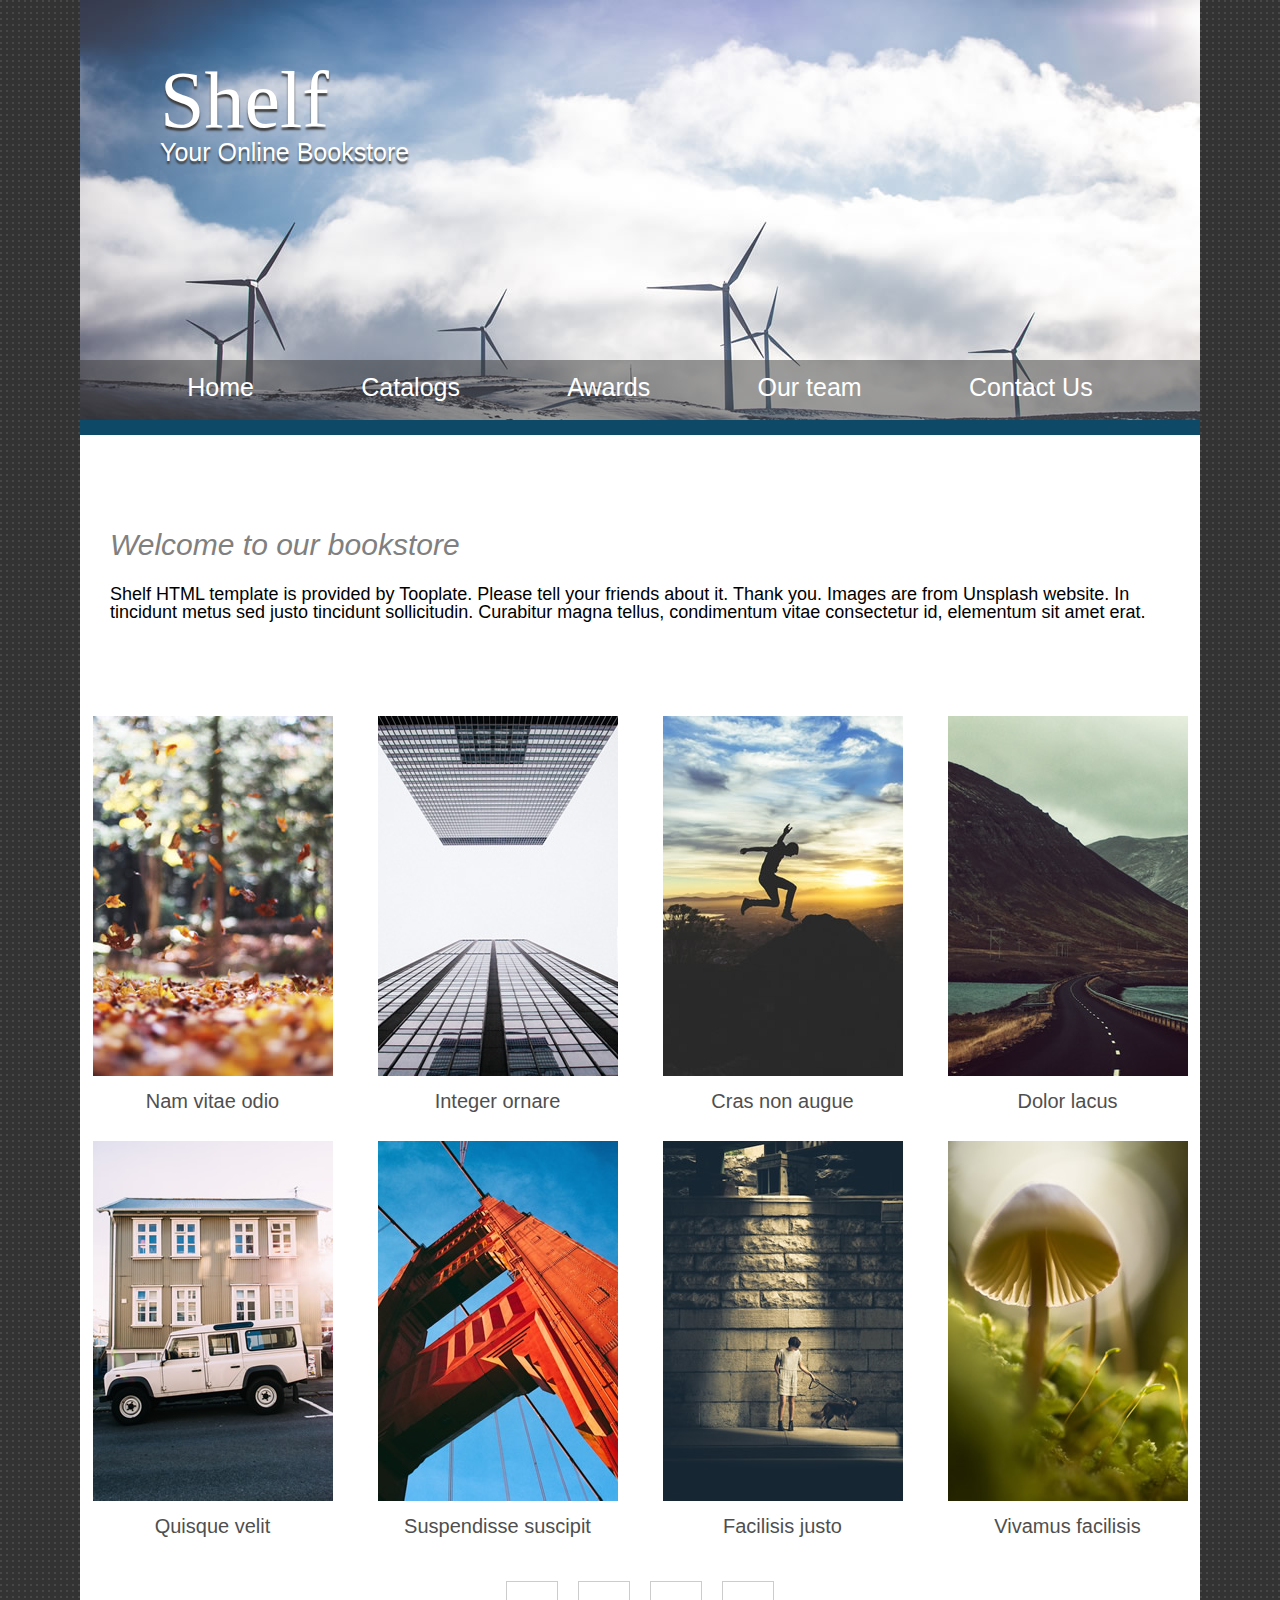
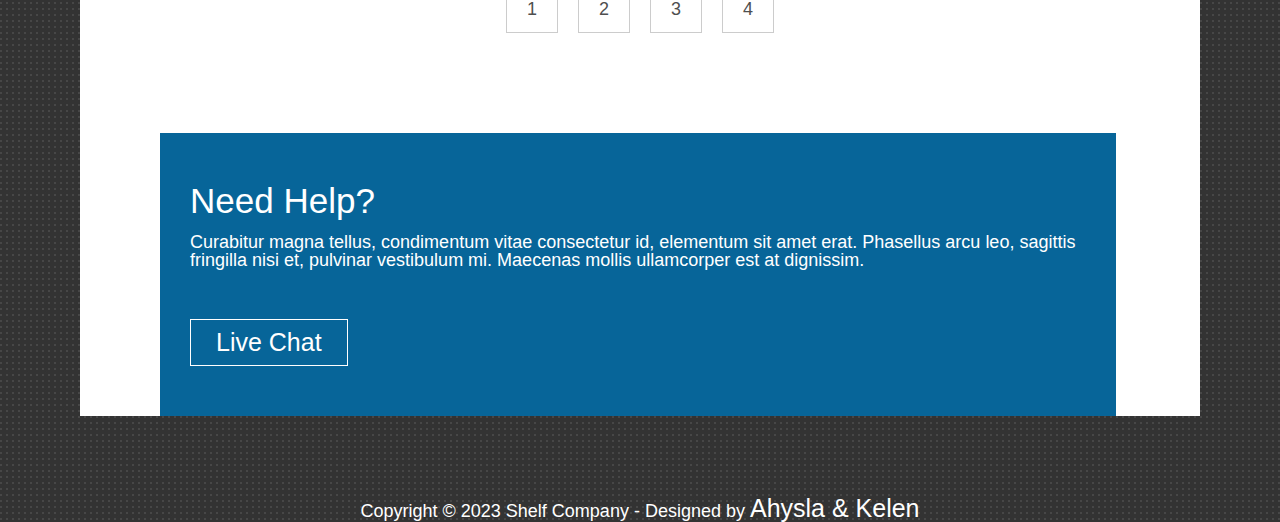
<file: index.html>
<!DOCTYPE html>
<html lang="en">

<head>
  <meta charset="UTF-8">
  <meta name="viewport" content="width=device-width, initial-scale=1.0">
  <link rel="stylesheet" href="./assets/reset.css">
  <link rel="stylesheet" href="./assets/style.css">
  <title>Shelf</title>
</head>

<body>
  <div class="container">
    <header>
      <div class="cabecalho">
        <h1 class="Titulo">Shelf</h1>
        <p class="subTitulo">Your Online Bookstore</p>
      </div>
      <nav class="container-Navbar navBar">
        <div>
          <ul class="navBar-ul">
            <li><a class="navLink" href="index.html">Home</a></li>
            <li><a class="navLink" href="#">Catalogs</a></li>
            <li><a class="navLink" href="#">Awards</a></li>
            <li><a class="navLink" href="ourTeam.html">Our team</a></li>
            <li><a class="navLink" href="contactUs.html">Contact Us</a></li>
          </ul>
        </div>
      </nav>
    </header>

    <div class="corpo-texto">
      <h2 class="subTitulo2">Welcome to our bookstore</h2>
      <p>Shelf HTML template is provided by Tooplate. Please tell your friends about it. Thank you. Images are from
        Unsplash website. In tincidunt metus sed justo tincidunt sollicitudin. Curabitur magna tellus, condimentum vitae
        consectetur id, elementum sit amet erat.</p>
    </div>
    <div class="galeria">
      <div class="linha">
        <figure class="item-galeria">
          <a href="preview.html">
            <div class="item-galeria-overlay">
              <img src="./assets/img/image-01.jpg" alt="Imagem 01" class="img-centro">
            </div>
            <p class="legenda-figura">Nam vitae odio</p>
          </a>
        </figure>

        <figure class="item-galeria">
          <a href="preview.html">
            <div class="item-galeria-overlay">
              <img src="./assets/img/image-02.jpg" alt="Imagem 02" class="img-centro">
            </div>
            <p class="legenda-figura">Integer ornare</p>
          </a>
        </figure>

        <figure class="item-galeria">
          <a href="preview.html">
            <div class="item-galeria-overlay">
              <img src="./assets/img/image-03.jpg" alt="Imagem 03" class="img-centro">
            </div>
            <p class="legenda-figura">Cras non augue</p>
          </a>
        </figure>

        <figure class="item-galeria">
          <a href="preview.html">
            <div class="item-galeria-overlay">
              <img src="./assets/img/image-04.jpg" alt="Imagem 04" class="img-centro">
            </div>
            <p class="legenda-figura">Dolor lacus</p>
          </a>
        </figure>
      </div>

      <div class="linha">
        <figure class="item-galeria">
          <a href="preview.html">
            <div class="item-galeria-overlay">
              <img src="./assets/img/image-05.jpg" alt="Imagem 05" class="img-centro">
            </div>
            <p class="legenda-figura">Quisque velit</p>
          </a>
        </figure>

        <figure class="item-galeria">
          <a href="preview.html">
            <div class="item-galeria-overlay">
              <img src="./assets/img/image-06.jpg" alt="Imagem 06" class="img-centro">
            </div>
            <p class="legenda-figura">Suspendisse suscipit</p>
          </a>
        </figure>

        <figure class="item-galeria">
          <a href="preview.html">
            <div class="item-galeria-overlay">
              <img src="./assets/img/image-07.jpg" alt="Imagem 07" class="img-centro">
            </div>
            <p class="legenda-figura">Facilisis justo</p>
          </a>
        </figure>

        <figure class="item-galeria">
          <a href="preview.html">
            <div class="item-galeria-overlay">
              <img src="./assets/img/image-08.jpg" alt="Imagem 08" class="img-centro">
            </div>
            <p class="legenda-figura">Vivamus facilisis</p>
          </a>
        </figure>
      </div>
    </div>
    <div class="navegacao-galeria">
      <ul class="lista-navegacao">
        <li class="item-navegacao"><a href="#">1</a></li>
        <li class="item-navegacao"><a href="#">2</a></li>
        <li class="item-navegacao"><a href="#">3</a></li>
        <li class="item-navegacao"><a href="#">4</a></li>
      </ul>
    </div>

    <section class="containerFooter">
      <div class="box-div-footer">
        <h2>Need Help?</h2>
        <p>Curabitur magna tellus, condimentum vitae consectetur id, elementum sit amet erat. Phasellus arcu leo,
          sagittis
          fringilla nisi et, pulvinar vestibulum mi. Maecenas mollis ullamcorper est at dignissim.</p>
        <a href="" class="btnChat">Live Chat</a>
      </div>
    </section>

  </div>
  <footer>
    Copyright &copy; <span>2023</span> Shelf Company
    - Designed by <a href="https://github.com/KelenVargas/ReproducaoTemplate">Ahysla & Kelen</a>
  </footer>


</body>
<script src="./assets/script.js"></script>

</html>
</file>
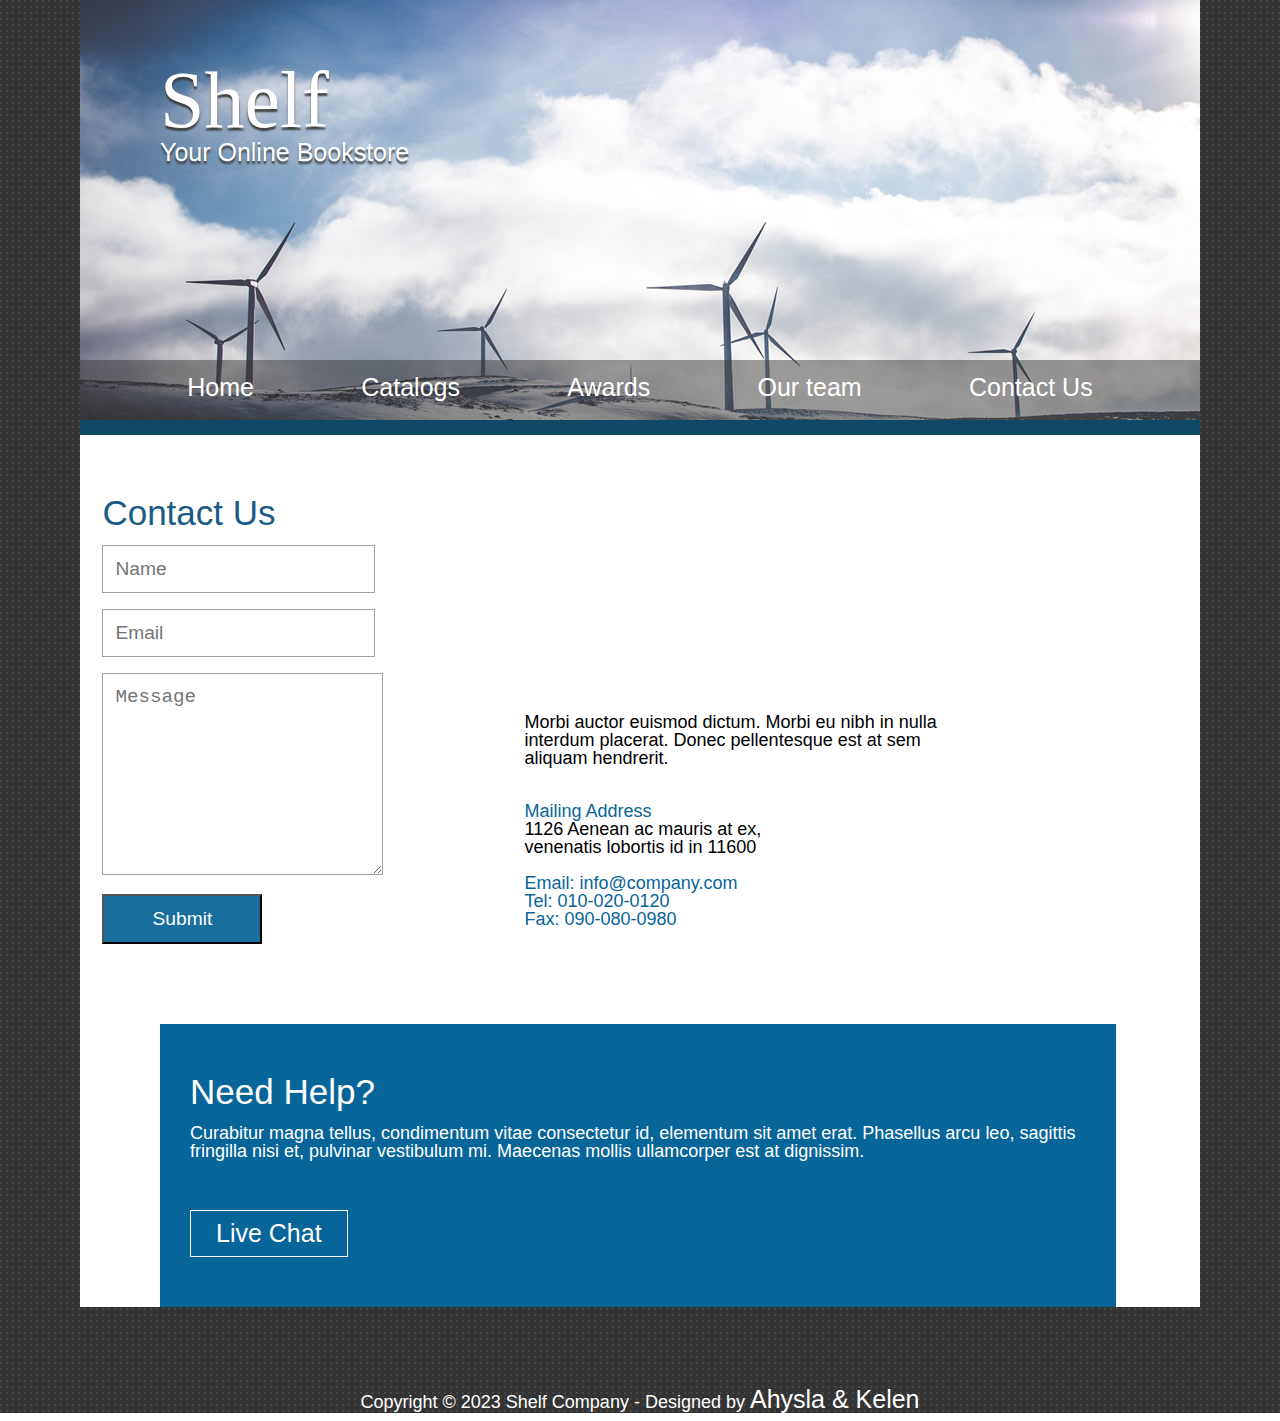
<file: contactUs.html>
<!DOCTYPE html>
<html lang="en">

<head>
    <meta charset="UTF-8">
    <meta name="viewport" content="width=device-width, initial-scale=1.0">
    <link rel="stylesheet" href="./assets/reset.css">
    <link rel="stylesheet" href="./assets/style.css">
    <title>Contact Us</title>
</head>

<body>
    <div class="container">
        <header>
            <div class="cabecalho">
                <h1 class="Titulo">Shelf</h1>
                <p class="subTitulo">Your Online Bookstore</p>
            </div>
            <nav class="container-Navbar navBar">
                <div>
                    <ul class="navBar-ul">
                        <li><a class="navLink" href="index.html">Home</a></li>
                        <li><a class="navLink" href="#">Catalogs</a></li>
                        <li><a class="navLink" href="#">Awards</a></li>
                        <li><a class="navLink" href="ourTeam.html">Our team</a></li>
                        <li><a class="navLink" href="contactUs.html">Contact Us</a></li>
                    </ul>
                </div>
            </nav>
        </header>
      
        <div class="boxForm">
            <h2 class="TituloContact">Contact Us</h2>
            <div class="col-md-12"></div>
            <div class="op1">
                <form action="#" method="post">
                    <div class="formGroup">
                        <input type="text" id="contact_name" name="contact_name" placeholder="Name" class="formControl"
                            required />
                    </div>
                    <div class="formGroup">
                        <input type="email" id="contact_email" name="contact_email" placeholder="Email"
                            class="formControl" required />
                    </div>
                    <div class="formGroup">
                        <textarea id="contact_message" name="contact_message" rows="8" class="formControl"
                            placeholder="Message" required></textarea>
                    </div>
                    <button type="submit" class="btnSubmit">Submit</button>
                </form>
            </div>

            <div class="op2">
                <p class="tm-address">Morbi auctor euismod dictum. Morbi eu nibh in nulla interdum placerat. Donec pellentesque est at sem
                    aliquam hendrerit.</p>
                <address>
                    <span class="textLinkContact">Mailing Address</span><br>
                    1126 Aenean ac mauris at ex,<br>
                    venenatis lobortis id in 11600 <br><br>
                    <div class="textLinkContact">
                        Email: <a class="textLinkContact">info@company.com</a><br>
                        Tel: <a class="textLinkContact">010-020-0120</a><br>
                        Fax: <a class="textLinkContact">090-080-0980</a><br>
                    </div>
                </address>

            </div>
        </div>


        <section class="containerFooter">
            <div class="box-div-footer">
                <h2>Need Help?</h2>
                <p>Curabitur magna tellus, condimentum vitae consectetur id, elementum sit amet erat. Phasellus arcu
                    leo,
                    sagittis
                    fringilla nisi et, pulvinar vestibulum mi. Maecenas mollis ullamcorper est at dignissim.</p>
                <a href="" class="btnChat">Live Chat</a>
            </div>
        </section>
    </div>
    <footer>
        Copyright &copy; <span>2023</span> Shelf Company
        - Designed by <a href="https://github.com/KelenVargas/ReproducaoTemplate">Ahysla & Kelen</a>
    </footer>
    <script src="./assets/script.js"></script>
</body>

</html>
</file>
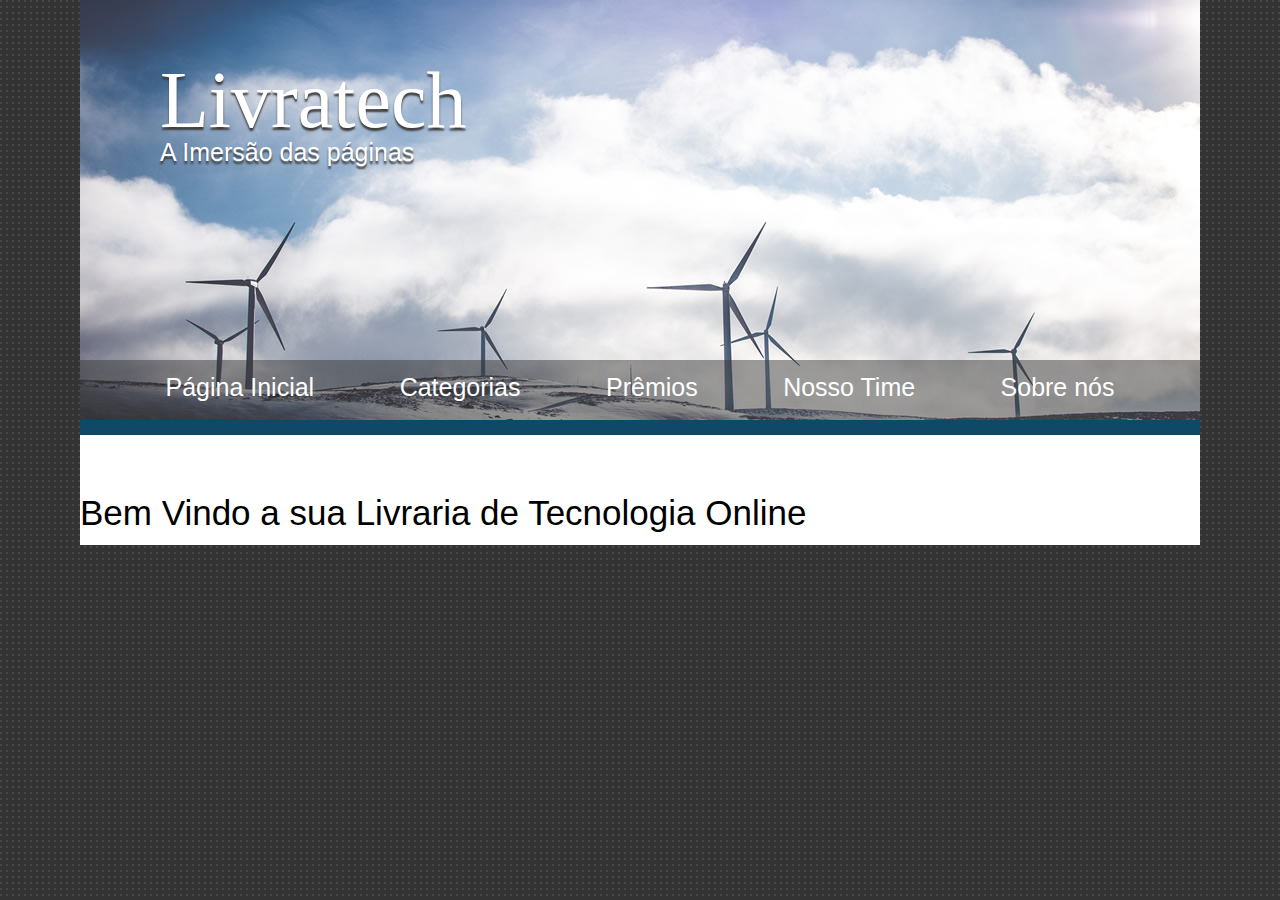
<file: nossoTime.html>
<!DOCTYPE html>
<html lang="en">

<head>
    <meta charset="UTF-8">
    <meta name="viewport" content="width=device-width, initial-scale=1.0">
    <link rel="stylesheet" href="./assets/reset.css">
    <link rel="stylesheet" href="./assets/style.css">
    <title>Nosso Time</title>
</head>

<body>
    <div class="container">
        <header>
            <div class="cabecalho">
            <h1 class="Titulo">Livratech</h1>
            <p class="subTitulo">A Imersão das páginas</p>
           </div>
            <nav class="container-Navbar navBar">
                <div>
                    <ul class="navBar-ul">
                        <li><a class="navLink" href="index.html">Página Inicial</a></li>
                        <li><a class="navLink" href="#">Categorias</a></li>
                        <li><a class="navLink" href="#">Prêmios</a></li>
                        <li><a class="navLink" href="nossoTime.html">Nosso Time</a></li>
                        <li><a class="navLink" href="sobreNos.html">Sobre nós</a></li>
                    </ul>
                </div>
            </nav>
        </header>

        <h2>Bem Vindo a sua Livraria de Tecnologia Online</h2>
       
        <script src="./assets/script.js"></script>  
    </body>

</html>
</file>
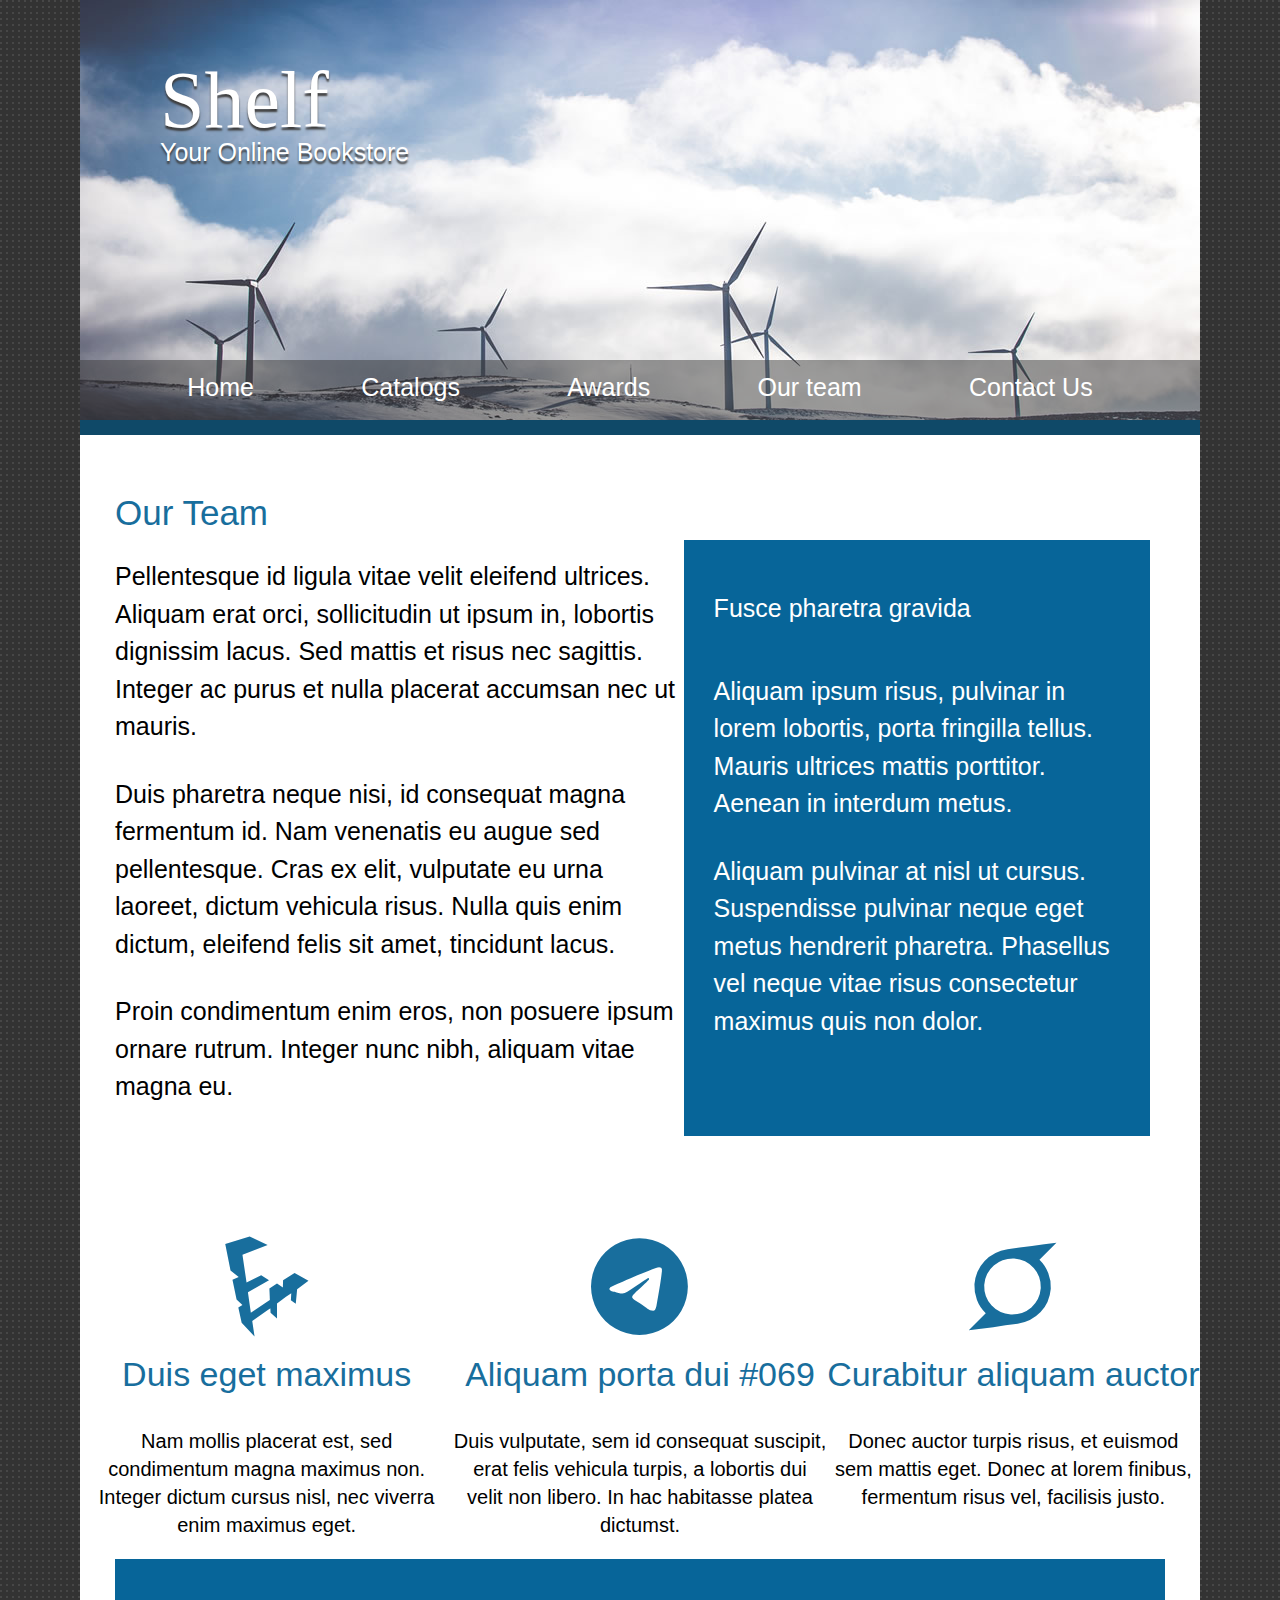
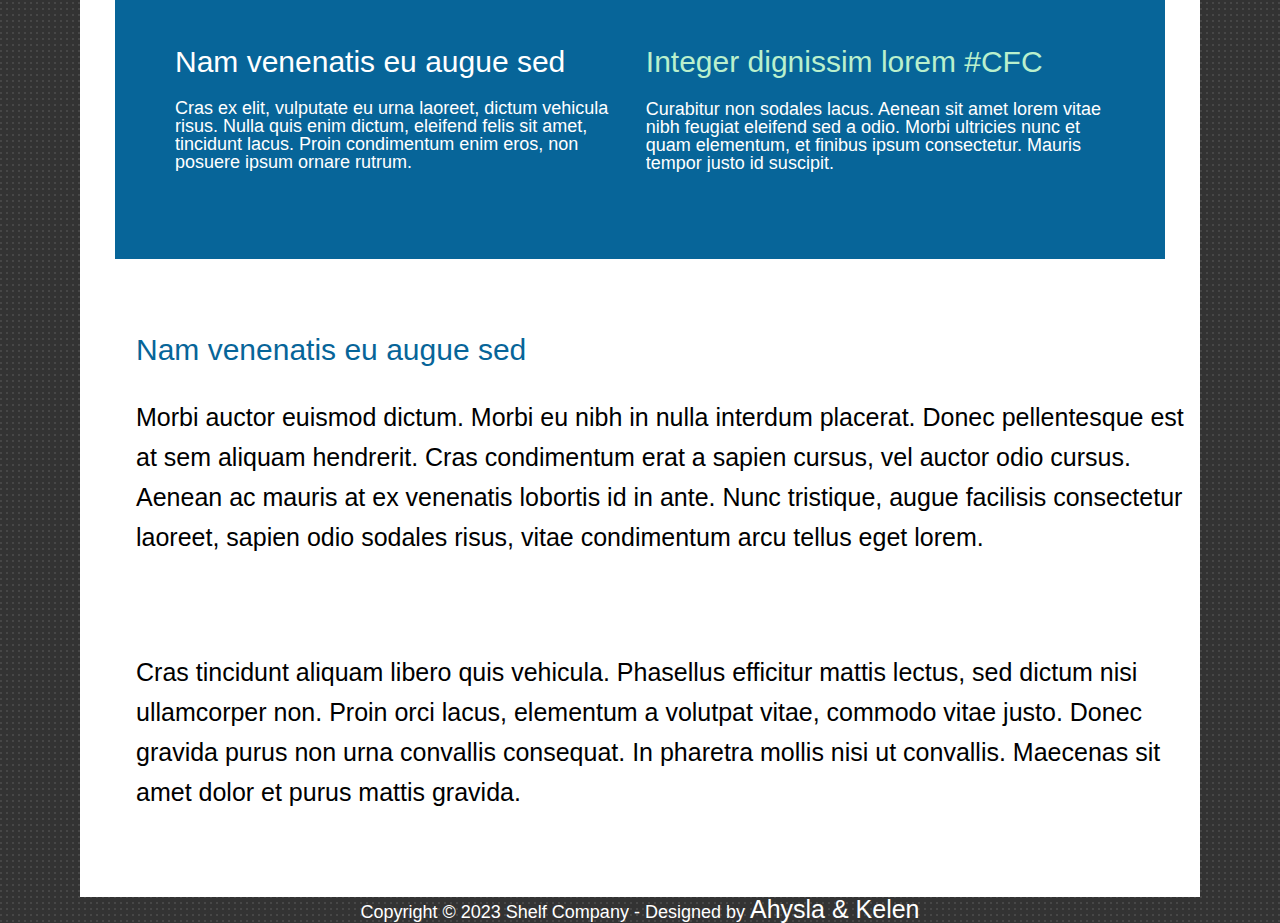
<file: ourTeam.html>
<!DOCTYPE html>
<html lang="en">

<head>
    <meta charset="UTF-8">
    <meta name="viewport" content="width=device-width, initial-scale=1.0">
    <link rel="stylesheet" href="https://cdnjs.cloudflare.com/ajax/libs/font-awesome/6.4.2/css/all.min.css">
    <link rel="stylesheet" href="./assets/reset.css">
    <link rel="stylesheet" href="./assets/style.css">
    <title>Our Team</title>
</head>

<body>
    <div class="container">
        <header>
            <div class="cabecalho">
                <h1 class="Titulo">Shelf</h1>
                <p class="subTitulo">Your Online Bookstore</p>
            </div>
            <nav class="container-Navbar navBar">
                <div>
                    <ul class="navBar-ul">
                        <li><a class="navLink" href="index.html">Home</a></li>
                        <li><a class="navLink" href="#">Catalogs</a></li>
                        <li><a class="navLink" href="#">Awards</a></li>
                        <li><a class="navLink" href="ourTeam.html">Our team</a></li>
                        <li><a class="navLink" href="contactUs.html">Contact Us</a></li>
                    </ul>
                </div>
            </nav>
        </header>

        <div class="equipe">
            <div class="membro-equipe">
                <h2 class="nossoTime">Our Team</h2>
                <div class="paragrafo-time">
                    <p class="paragrafo-time">Pellentesque id ligula vitae velit eleifend ultrices. Aliquam erat orci,
                        sollicitudin ut ipsum in, lobortis dignissim lacus. Sed mattis et risus nec sagittis. Integer ac
                        purus et nulla placerat accumsan nec ut mauris.</p>
                    <p class="paragrafo-time">Duis pharetra neque nisi, id consequat magna fermentum id. Nam venenatis
                        eu augue sed pellentesque. Cras ex elit, vulputate eu urna laoreet, dictum vehicula risus. Nulla
                        quis enim dictum, eleifend felis sit amet, tincidunt lacus.</p>
                    <p class="paragrafo-time">Proin condimentum enim eros, non posuere ipsum ornare rutrum. Integer nunc
                        nibh, aliquam vitae magna eu.</p>
                </div>
            </div>

            <div class="membro-equipe-2 ">
                <h2 class="paragrafo-time">Fusce pharetra gravida</h2>
                <p class="paragrafo-time">Aliquam ipsum risus, pulvinar in lorem lobortis, porta fringilla tellus.
                    Mauris ultrices mattis porttitor. Aenean in interdum metus.</p>
                <p class="paragrafo-time">Aliquam pulvinar at nisl ut cursus. Suspendisse pulvinar neque eget metus
                    hendrerit pharetra. Phasellus vel neque vitae risus consectetur maximus quis non dolor.</p>
            </div>
        </div>

        <div class="icon-text-section">
            <article class="icon-text-item">
                <div class="icon-container">
                    <i class="fa-brands fa-linode" style="color: #186e9d;"></i>
                </div>
                <header class="item-header">
                    <h3 class="item-title">Duis eget maximus</h3>
                </header>
                <p>Nam mollis placerat est, sed condimentum magna maximus non. Integer dictum cursus nisl, nec viverra
                    enim maximus eget.</p>
            </article>

            <article class="icon-text-item">
                <div class="icon-container">
                    <i class="fa-brands fa-telegram" style="color: #186e9d;"></i>
                </div>
                <header class="item-header">
                    <h3 class="item-title">Aliquam porta dui #069</h3>
                </header>
                <p>Duis vulputate, sem id consequat suscipit, erat felis vehicula turpis, a lobortis dui velit non
                    libero. In hac habitasse platea dictumst.</p>
            </article>

            <article class="icon-text-item">
                <div class="icon-container">
                    <i class="fa-brands fa-superpowers" style="color: #186e9d;"></i>
                </div>
                <header class="item-header">
                    <h3 class="item-title">Curabitur aliquam auctor</h3>
                </header>
                <p>Donec auctor turpis risus, et euismod sem mattis eget. Donec at lorem finibus, fermentum risus vel,
                    facilisis justo.</p>
            </article>
        </div>

        <div class="membro-equipe-3">
            <div class="div-box">
                <article class="article-box1">
                    <header>
                        <h3 class="title-box1">Nam venenatis eu augue sed</h3>
                    </header>
                    <p>Cras ex elit, vulputate eu urna laoreet, dictum vehicula risus. Nulla quis enim dictum, eleifend
                        felis sit amet, tincidunt lacus. Proin condimentum enim eros, non posuere ipsum ornare rutrum.
                    </p>
                </article>
            </div>
            <div class="div-box">
                <article class="article-box2">
                    <header>
                        <h3 class="title-box2">Integer dignissim lorem #CFC</h3>
                    </header>
                    <p>Curabitur non sodales lacus. Aenean sit amet lorem vitae nibh feugiat eleifend sed a odio. Morbi
                        ultricies nunc et quam elementum, et finibus ipsum consectetur. Mauris tempor justo id suscipit.
                    </p>
                </article>
            </div>
        </div>

        <div class="div-box2">
            <article>
                <header>
                    <h4 class="title-div-box2">Nam venenatis eu augue sed</h4>
                </header>
                <p class="p-div-box2">Morbi auctor euismod dictum. Morbi eu nibh in nulla interdum placerat.
                    Donec pellentesque est at sem aliquam hendrerit. Cras condimentum erat a sapien cursus, vel
                    auctor odio cursus. Aenean ac mauris at ex venenatis lobortis id in ante. Nunc tristique, augue
                    facilisis consectetur laoreet, sapien odio sodales risus, vitae condimentum arcu tellus eget
                    lorem.</p>
                <p class="p-div-box2">Cras tincidunt aliquam libero quis vehicula. Phasellus efficitur mattis lectus,
                    sed dictum nisi
                    ullamcorper non. Proin orci lacus, elementum a volutpat vitae, commodo vitae justo. Donec
                    gravida purus non urna convallis consequat. In pharetra mollis nisi ut convallis. Maecenas sit
                    amet dolor et purus mattis gravida.</p>
            </article>
        </div>
    </div>

    <footer>
        Copyright &copy; <span>2023</span> Shelf Company
        - Designed by <a href="https://github.com/KelenVargas/ReproducaoTemplate">Ahysla & Kelen</a>
    </footer>
    <script src="./assets/script.js"></script>

</body>

</html>
</file>
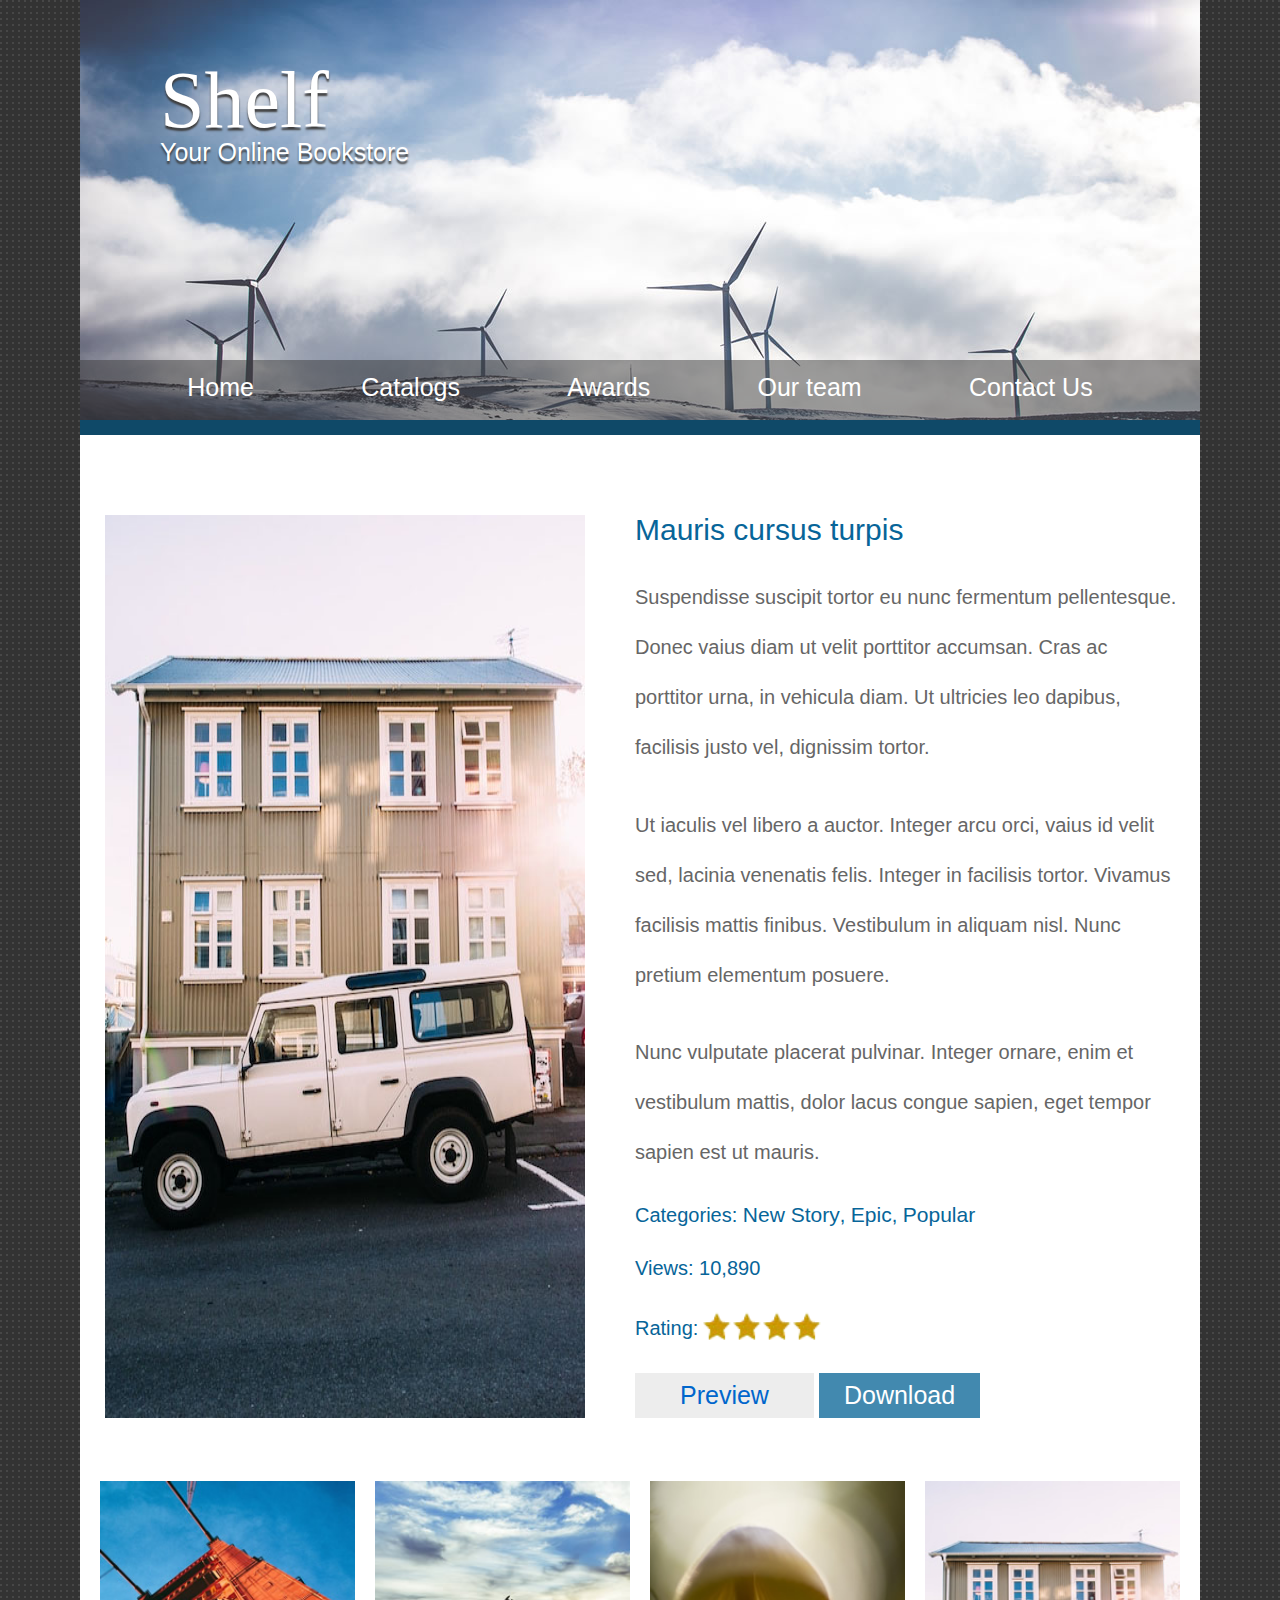
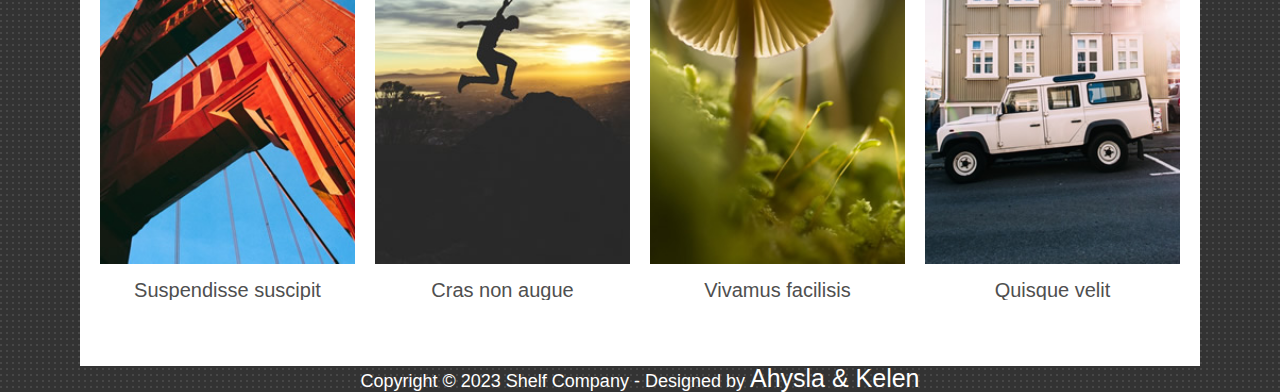
<file: preview.html>
<!DOCTYPE html>
<html lang="en">

<head>
    <meta charset="UTF-8">
    <meta name="viewport" content="width=device-width, initial-scale=1.0">
    <link rel="stylesheet" href="./assets/reset.css">
    <link rel="stylesheet" href="./assets/style.css">
    <title>Preview</title>
</head>

<body>
    <div class="container">
        <header>
            <div class="cabecalho">
                <h1 class="Titulo">Shelf</h1>
                <p class="subTitulo">Your Online Bookstore</p>
            </div>
            <nav class="container-Navbar navBar">
                <div>
                    <ul class="navBar-ul">
                        <li><a class="navLink" href="index.html">Home</a></li>
                        <li><a class="navLink" href="#">Catalogs</a></li>
                        <li><a class="navLink" href="#">Awards</a></li>
                        <li><a class="navLink" href="ourTeam.html">Our team</a></li>
                        <li><a class="navLink" href="contactUs.html">Contact Us</a></li>
                    </ul>
                </div>
            </nav>
        </header>
        <div class="content">
            <img src="./assets/img/image-05-preview.jpg" alt="imagem carro">
            <div class="text-container">
                <h3>Mauris cursus turpis</h3>
                <p class="paragrafo-preview">Suspendisse suscipit tortor eu nunc fermentum pellentesque. Donec vaius diam ut velit porttitor accumsan. Cras ac porttitor urna, in vehicula diam. Ut ultricies leo dapibus, facilisis justo vel, dignissim tortor.</p>
                <p class="paragrafo-preview">Ut iaculis vel libero a auctor. Integer arcu orci, vaius id velit sed, lacinia venenatis felis. Integer in facilisis tortor. Vivamus facilisis mattis finibus. Vestibulum in aliquam nisl. Nunc pretium elementum posuere.</p>
                <p class="paragrafo-preview">Nunc vulputate placerat pulvinar. Integer ornare, enim et vestibulum mattis, dolor lacus congue sapien, eget tempor sapien est ut mauris.</p>
                <p class="paragrafo">Categories: <a href="#" class="link-previeww-2">New Story</a>, <a href="#" class="link-previeww-2">Epic</a>, <a href="#" class="link-previeww-2">Popular</a></p>
                <p class="paragrafo">Views: 10,890</p>
                <p class="avaliacao">Rating: <img src="./assets/img/star.png" alt="imagem estrela"> <img src="./assets/img/star.png" alt="imagem estrela"> <img src="./assets/img/star.png" alt="imagem estrela"> <img src="./assets/img/star.png" alt="imagem estrela"></p>
                <a href="#" class="meu-botao-cinza">Preview</a> <a href="#" class="meu-botao-azul">Download</a>
            </div>
        </div>
        <div class="minha-galeria">
            <figure class="meu-item-galeria">
                <a href="preview.html">
                    <div class="minha-sobreposicao-galeria">
                        <img src="./assets/img/image-06.jpg" alt="Imagem" class="img-fluid meu-centro-imagem">
                    </div>
                    <p class="minha-legenda-galeria">Suspendisse suscipit</p>
                </a>
            </figure>
            <figure class="meu-item-galeria">
                <a href="preview.html">
                    <div class="minha-sobreposicao-galeria">
                        <img src="./assets/img/image-03.jpg" alt="Imagem" class="img-fluid meu-centro-imagem">
                    </div>
                    <p class="minha-legenda-galeria">Cras non augue</p>
                </a>
            </figure>
            <figure class="meu-item-galeria">
                <a href="preview.html">
                    <div class="minha-sobreposicao-galeria">
                        <img src="./assets/img/image-08.jpg" alt="Imagem" class="img-fluid meu-centro-imagem">
                    </div>
                    <p class="minha-legenda-galeria">Vivamus facilisis</p>
                </a>
            </figure>
            <figure class="meu-item-galeria">
                <a href="preview.html">
                    <div class="minha-sobreposicao-galeria">
                        <img src="./assets/img/image-05.jpg" alt="Imagem" class="img-fluid meu-centro-imagem">
                    </div>
                    <p class="minha-legenda-galeria">Quisque velit</p>
                </a>
            </figure>
        </div>
    </div>
    <footer>
        Copyright &copy; <span>2023</span> Shelf Company
        - Designed by <a href="https://github.com/KelenVargas/ReproducaoTemplate">Ahysla & Kelen</a>
    </footer>
    <script src="./assets/script.js"></script>
</body>

</html>
</file>
<file: assets/style.css>
body {
    font-family: 'Open Sans', Helvetica, Arial, sans-serif;
    font-size: 18px;
    background: url('../assets/img/shelf-bg.jpg');
    padding: 0 15px;
    overflow-x: hidden;
}

.cabecalho {
    background: url('./img/header-01.jpg') no-repeat;
    position: relative;
    border-bottom: 15px solid #0f4968;
    background-size: cover;
    height: 300px;
    padding: 60px 80px;
}

.Titulo,
.subTitulo {
    color: white;
    text-shadow: 0px 3px 2px rgba(62, 62, 62, 1);
}

.container-Navbar {
    height: 60px;
    display: flex;
    flex-flow: column;
}

.navBar {
    position: relative;
    bottom: 75px;
    background-color: rgba(58, 57, 57, 0.5);
}

.Titulo {
    font-size: 80px;
    font-family: serif;
}

.subTitulo {
    font-size: 25px;
    font-family: 'Gill Sans', 'Gill Sans MT', Calibri, 'Trebuchet MS', sans-serif;
}

/* quando o mouse passar no link*/
.navLink:hover {
    color: #bfddf3;
}

a:link {
    text-decoration: none;
    font-size: 25px;
}

a {
    color: #FFF;
}

.navBar-ul li a.navLink.active {
    color: #bfddf3;
    /* Cor do texto do link ativo */
}

.navBar-ul {
    display: flex;
    justify-content: space-evenly;
    margin-top: 15px;
}

/*Index */
.subTitulo2 {
    color: grey;
    font-style: oblique;
    font-size: 30px;
    padding-bottom: 25px;
}

.corpo-texto {
    padding: 35px 30px;
}

.container {
    background-color: white;
    max-width: 1120px;
    padding: 0;
    margin: 0 auto;
}

.galeria {
    padding-top: 60px;
    padding-bottom: 35px;
    margin: 0 auto;
}

.linha {
    display: flex;
    flex-wrap: wrap;
    margin-left: -10px;
    margin-right: -10px;
}

.item-galeria {
    position: relative;
    flex: 1 0 15%;
    padding: 0 10px;
}

.item-galeria img {
    opacity: 1;
    transition: .3s ease-in-out;
}

.item-galeria-overlay {
    background: #0066CC;
    max-width: 240px;
    margin: 0 auto;
}

.item-galeria:hover img {
    opacity: 0.5;
}

.legenda-figura {
    padding-top: 15px;
    padding-bottom: 30px;
    text-align: center;
    color: #4F4F4F;
    font-size: 20px;
}

.galeria-nav {
    text-align: center;
}

.galeria-nav .item-navegacao {
    margin-right: 10px;
    margin-bottom: 10px;
}

.galeria-nav .item-navegacao:last-child {
    margin-right: 0;
}

.galeria-nav .link-navegacao {
    background-color: #EDEDED;
    color: #717171;
    padding: .7rem 1.2rem;
}

.galeria-nav .item-navegacao:last-child {
    margin-right: 0;
}

.navegacao-galeria .item-navegacao:hover {
    background-color: #186e9d;
    color: white;
}

.img-centro {
    display: block;
    margin-left: auto;
    margin-right: auto;
}

.img-centro-sm {
    display: block;
    margin-left: auto;
    margin-right: auto;
}

.navegacao-galeria {
    position: relative;
    bottom: 20px;
    text-align: center;
}

.lista-navegacao {
    list-style-type: none;
    padding: 0;
    display: flex;
    justify-content: center;
}

.item-navegacao {
    display: inline-block;
    margin: 0 10px;
    text-align: center;
    border: 1px solid #ccc;
    padding: 5px 10px;
    width: 30px;
    height: 40px;
    line-height: 45px;
}

.item-navegacao.active {
    background-color: #186e9d;
}

.item-navegacao:hover {
    background-color: #186e9d;
}

.item-navegacao a {
    color: #4F4F4F;
    text-decoration: none;
    font-size: 18px;
}

/*Footer*/
.containerFooter {
    background-color: #076599;
    color: white;
    padding: 50px 30px;
    width: 80%;
    margin: 80px;
}

h2 {
    font-size: 35px;
    padding-bottom: 15px;
}

footer {
    text-align: center;
    color: white;
}

footer a:hover {
    color: #FF3;
}

/*botão live chat*/
.btnChat {
    color: white;
    border: 1px solid white;
    padding: 10px 25px;
    display: inline-block;
    margin-top: 50px;
}

.btnChat:hover {
    background-color: white;
    color: #0066CC;
}

/*Pagina Formulario*/
.TituloContact {
    color: #1a5b86;
}

.formGroup {
    margin-bottom: 1rem
}

.formControl {
    border: 1px solid rgba(0, 0, 0, 0.37);
    border-radius: 0;
    font-size: 1.2rem;
    padding: .75rem .75rem;
}

/* Botão form*/
.btnSubmit {
    color: white;
    background-color: #186e9d;
    display: inline-block;
    font-size: 1.2rem;
    padding-top: 12px;
    padding-bottom: 12px;
    text-align: center;
    width: 160px;
}

.btnSubmit:hover {
    color: white;
    background-color: #389fd7;
}

.boxForm {
    height: 100%;
    padding-left: 2%;
}

div.op1 {
    width: 38%;
    display: inline-block;

}

div.op2 {
    width: 38%;
    display: inline-block;
}

.textLinkContact {
    color: #076599;
}

.tm-address {
    margin-bottom: 35px;
}

.content {
    display: flex;
    justify-content: space-between;
    max-width: 1120px;
    padding: 20px;
}

.content img {
    max-width: 150%;
    height: auto;
    padding-right: 50px;
    padding-left: 5px;
}

.text-container {
    max-width: 800px;
    text-align: left;
}

h3 {
    color: #076599;
    font-size: 30px;
    padding-bottom: 5%;
}

.paragrafo-preview {
    color: #666;
    font-size: 20px;
    line-height: 2.5;
    padding-bottom: 5%;
}

.paragrafo {
    font-size: 20px;
    color: #076599;
    padding-bottom: 6%;
}

.avaliacao {
    font-size: 20px;
    color: #076599;
    display: flex;
    align-items: center;
}

.avaliacao img {
    width: 35px;
    height: 35px;
    margin-left: -1%;
    margin-right: -10%;
}

a.link-previeww-2 {
    color: #076599;
    text-decoration: none;
    font-size: 21px;
}

.link-previeww-2:hover {
    text-decoration: none;
}

.minha-galeria {
    display: flex;
    justify-content: center;
    flex-wrap: wrap;
    padding-top: 3%;
    padding-bottom: 5%;
}

.meu-item-galeria {
    width: 255px;
    margin: 10px;
    position: relative;
    overflow: hidden;
}

.minha-sobreposicao-galeria {
    position: relative;
    overflow: hidden;
}

.meu-centro-imagem {
    width: 100%;
    height: auto;
    transition: transform 0.3s ease;
}

.minha-legenda-galeria {
    font-size: 20px;
    color: #4F4F4F;
    text-align: center;
    padding-top: 5%;
}

.meu-item-galeria:hover .minha-sobreposicao-galeria {
    background-color: #0066CC;
}

.meu-item-galeria:hover .meu-centro-imagem {
    transform: scale(1.2);
    opacity: 0.7;
}


.meu-botao-azul {
    display: inline-block;
    padding: 10px 25px;
    text-align: center;
    text-decoration: none;
    background-color: #4289af;
    color: #fff;
    transition: opacity 0.3s ease;
}


.meu-botao-cinza {
    display: inline-block;
    padding: 10px 45px;
    text-align: center;
    text-decoration: none;
    background-color: #ededed;
    color: #0066CC;
    transition: opacity 0.3s ease;
    margin-top: 5%;
}

.meu-botao-cinza:hover,
.meu-botao-azul:hover {
    opacity: 0.8;
}

.icon-text-section {
    display: flex;
    justify-content: space-between;
}

.icon-text-item {
    width: 50%;
    margin-bottom: 20px;
    text-align: center;
    font-size: 20px;
    line-height: 1.4;
}

.icon-container {
    margin-bottom: 15px;
}

.fa-linode,
.fa-telegram,
.fa-superpowers {
    font-size: 5em;
}

.item-header {
    margin-bottom: 10px;
}

.item-title {
    font-size: 1.7em;
    color: #186e9d;
}

/*Página our team*/
.equipe {
    display: flex;
    justify-content: space-between;
    padding-bottom: 100px;
}

.nossoTime {
    padding-bottom: 5%;
    color: #186e9d;

}

.membro-equipe {
    margin-left: 35px;
}

.membro-equipe-2 {
    background-color: #076599;
    color: white;
    padding: 50px 30px;
    margin-top: 45px;
    margin-right: 50px;
}

.paragrafo-time {
    margin-bottom: 30px;
    font-size: 25px;
    line-height: 1.5;
}

.membro-equipe-3 {
    background-color: #076599;
    display: flex;
    justify-content: space-between;
    align-items: center;
    padding: 50px; 
    max-width: 950px;
    margin: 0 auto;
    height: 200px;  
}

.article-box1,
.article-box2 {
    flex: 1;
    margin: 10px;
    overflow: hidden;
}

.title-box1 {
    color: #FFFFFF;
}

.title-box2 {
    color: #BAF0CD;
}

.membro-equipe-3 {
    color: white;
}

.div-box2 {
  padding-top: 2%;
  padding-left: 5%;
 
}

.p-div-box2 {
    line-height: 1.6;
    padding-top: 1%;
    padding-bottom: 8%;
    font-size: 25px;
}

h4{
    color: #076599;
    font-size: 30px;
    padding-bottom: 2%;
    padding-top: 5%;

}

.paragrafo-time,
.paragrafo-time-2 {
    text-align: left;
} 

@media only screen and (max-width: 768px) {
    .cabecalho {
        padding: 30px 40px;
        height: auto;
    }

    .membro-equipe {
        margin-left: 10px;
    }

    .membro-equipe-2 {
        padding: 30px;
        margin-top: 20px;
        margin-right: 10px;
    }

    .membro-equipe-3 {
        padding: 20px;
        height: auto;
        flex-direction: column;
        align-items: flex-start;
    }

    .div-box2 {
        padding-left: 0;
    }
}

@media only screen and (max-width: 480px) {
    .paragrafo-time {
        font-size: 18px;
    }

    .p-div-box2 {
        font-size: 18px;
    }
}
</file>
